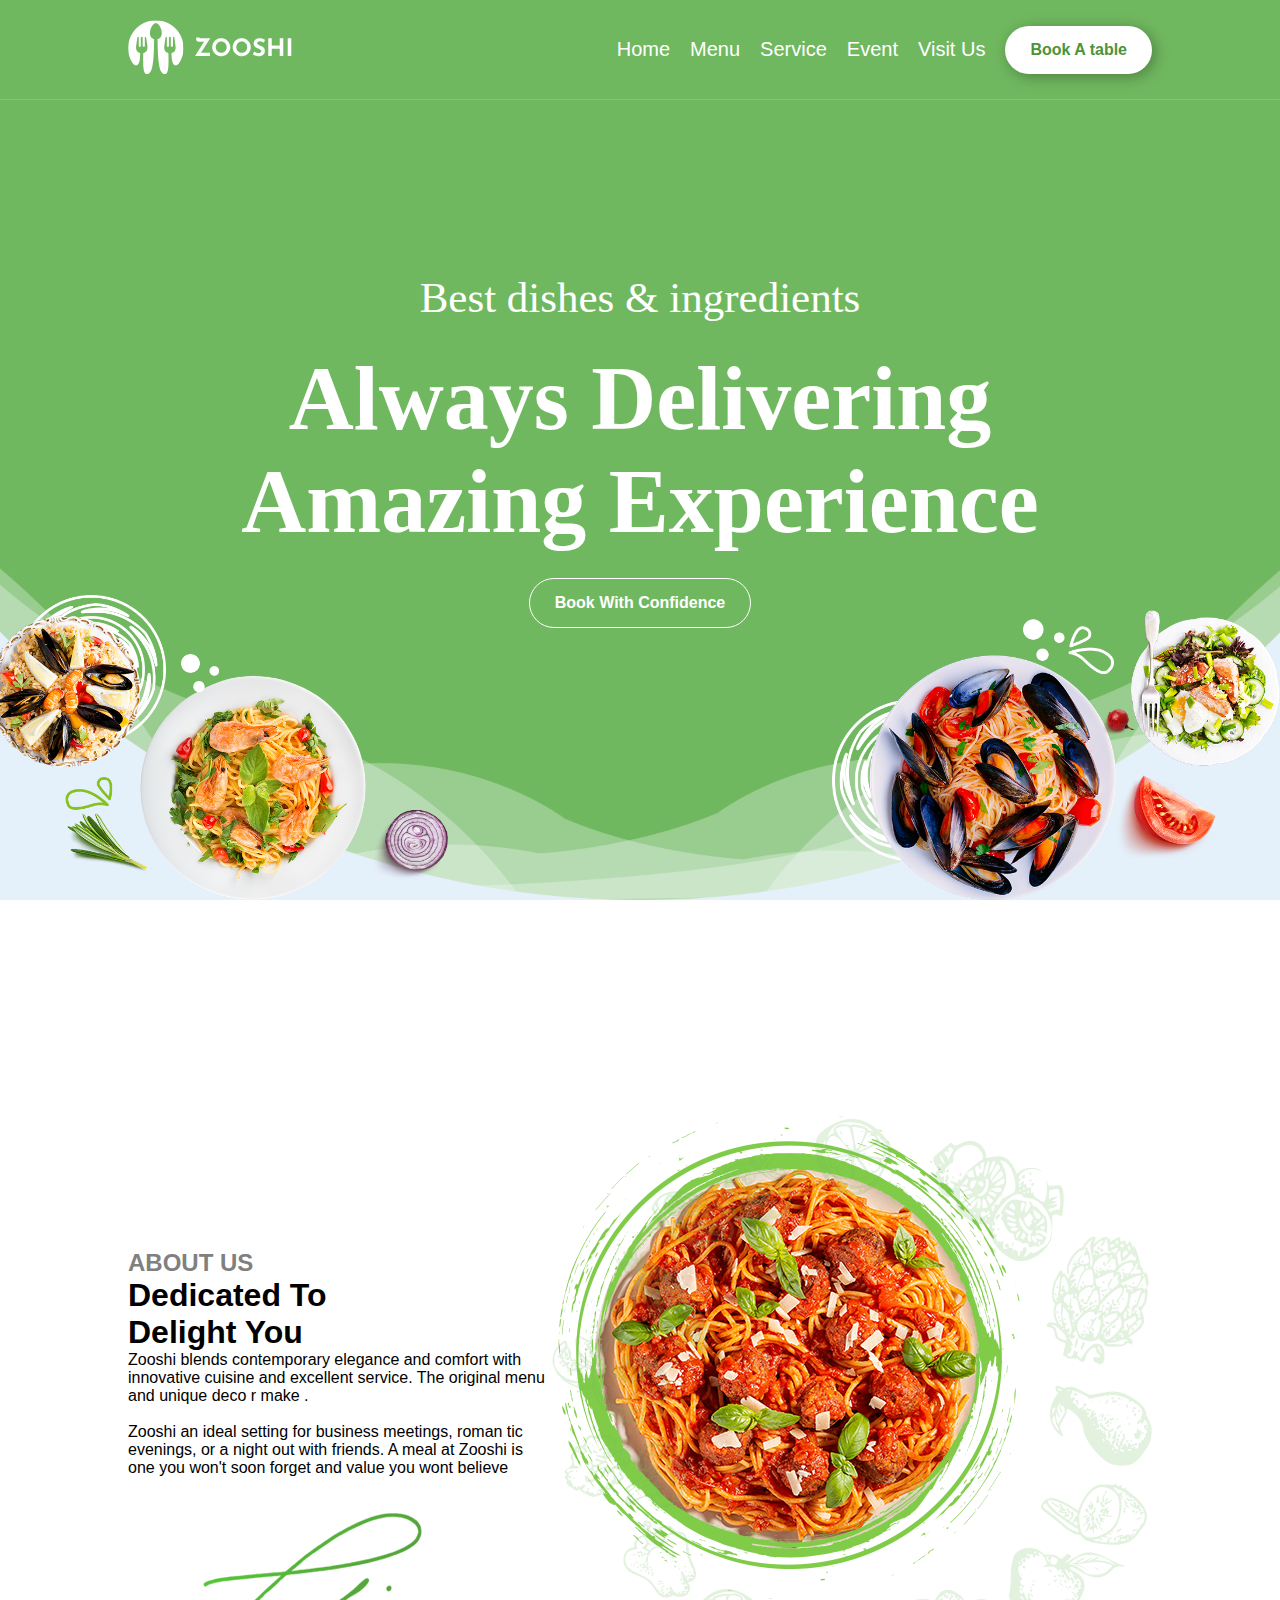
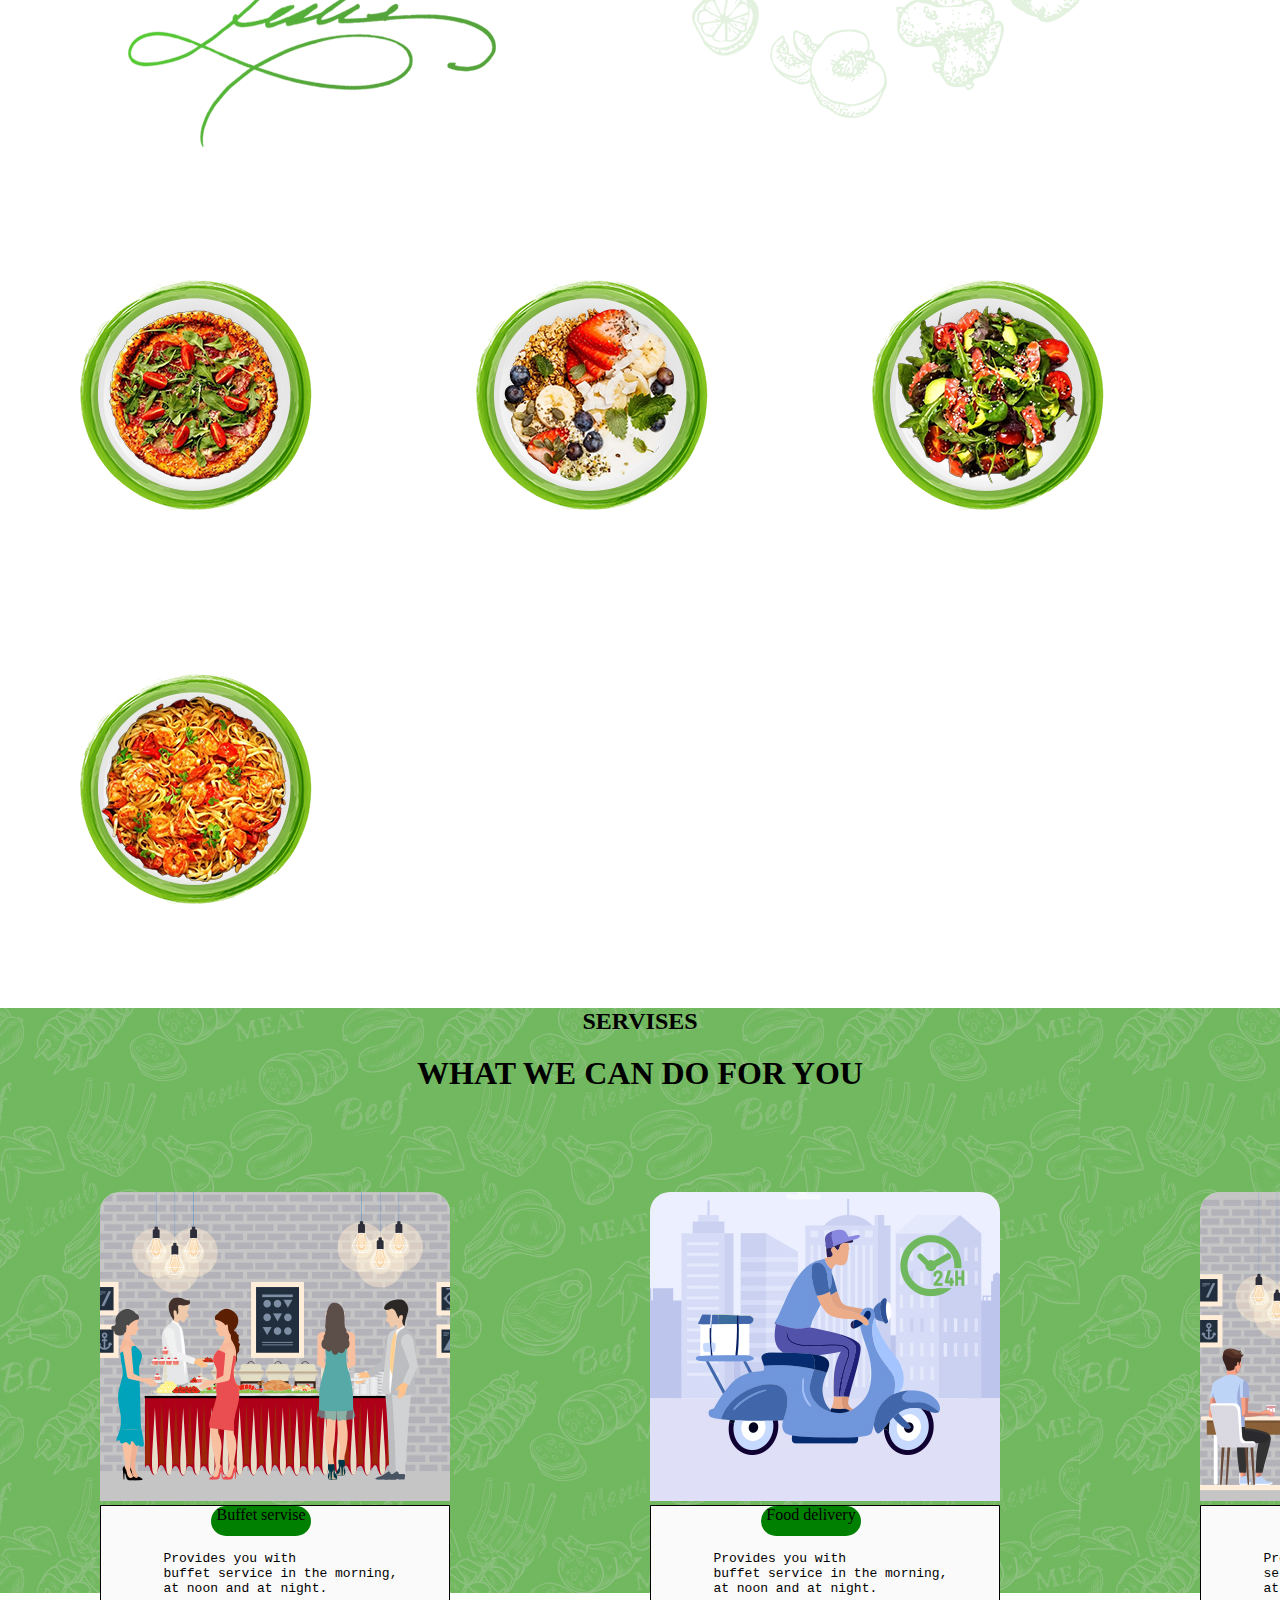
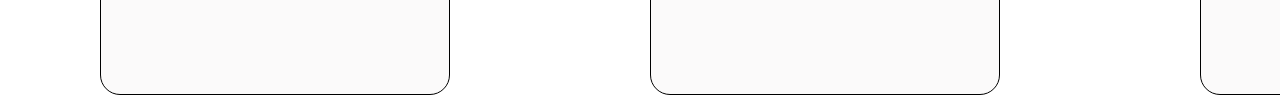
<file: main.html>
<!DOCTYPE html>
<html lang="en">
  <head>
    <meta charset="UTF-8" />
    <meta name="viewport" content="width=device-width, initial-scale=1.0" />
    <title>Zooshi</title>
    <link rel="stylesheet" href="css/main.css" />
  </head>
  <body>
    <!-- Header start -->

    <header class="header">
      <div class="header_container">
        <div>
          <img src="./imges/logo.png" alt="logo" />
        </div>
        <ul>
          <li>Home</li>
          <li>Menu</li>
          <li>Service</li>
          <li>Event</li>
          <li>Visit Us</li>
          <li>
            <button>Book A table</button>
          </li>
        </ul>
      </div>
    </header>

    <!-- Header end -->

    <!-- Home Section start -->

    <section id="home">
      <p>Best dishes & ingredients</p>
      <h1>Always Delivering Amazing Experience</h1>
      <button>Book With Confidence</button>
      <img width="35%" class="left" src="./imges/aimg1.png" />
      <img width="35%" class="right" src="./imges/aimg2.png" />
      <img width="100%" src="./imges/aimg3.png" />
    </section>

    <!-- Home Section end -->

    <selection id="about">
        <div class="content">
            <div class="as">
                <h2 style="color: gray;">ABOUT US</h2>
                <h1>Dedicated To</h1>
                <h1>Delight You</h1>

                <p>
                    Zooshi blends contemporary elegance and comfort with innovative
                    cuisine and excellent service. The original menu and unique deco
                    r make
                    .</p>
                <br>
                <p>
                    Zooshi an ideal setting for business meetings, roman
                    tic evenings, or a
                    night out with friends. A meal at Zooshi is one you
                    won't soon forget
                    and value you wont believe
                </p>
                <br><br>
                <img src="./imges/sign.png">
            </div>
        </div>
        <div class="Image">
            <img class="ii" src="./imges/Image.png">

            <img class="i" src="./imges/vegetales-shapes.png">

        </div>
    </selection>
    <selection class="tt">
        <div class="rr">
            <img src="./imges/stat01.png">
            <img src="./imges/stat02.png">
            <img src="./imges/stat03.png">
            <img src="./imges/stat04.png">
        </div>
        <div class="yy">
            <div>
                <h2 class="omogad">SERVISES</h2>
                <h1 class="omogad">WHAT WE CAN DO FOR YOU</h1>
            </div>
            <div class="jj">
                <div class="pp">
                    <img class="img" src="./imges/service1.jpg">
                    <div class="uu">
                    <p class="ww">Buffet servise</p>
                    <pre><p>
        Provides you with 
        buffet service in the morning,
        at noon and at night.</p></pre></div>
                </div>
                <div class="pp">
                    <img class="img" src="./imges/service2.jpg">
                    <div class="uu">
                    <p class="ww">Food delivery </p>
                    <pre><p> 
        Provides you with 
        buffet service in the morning,
        at noon and at night.</p></pre></div>
                </div>
                <div class="pp">
                    <img class="img" src="./imges/service3.jpg">
                    <div class="uu">
                    <p class="ww">Cafeteria</p>
                    <pre><p>
        Provides you with buffet
        service in the morning,
        at noon and at night.
            </p></pre></div>
                </div>
            </div>
        </div>
        </section>
</body>
</html>
</file>
<file: css/main.css>
@import "./header.css";
@import "./home-section.css";
@import "./about.css";
@import "./tt.css";
*{
padding: 0 ;
margin: 0;
box-sizing: border-box;
scroll-behavior: smooth;
}
</file>
